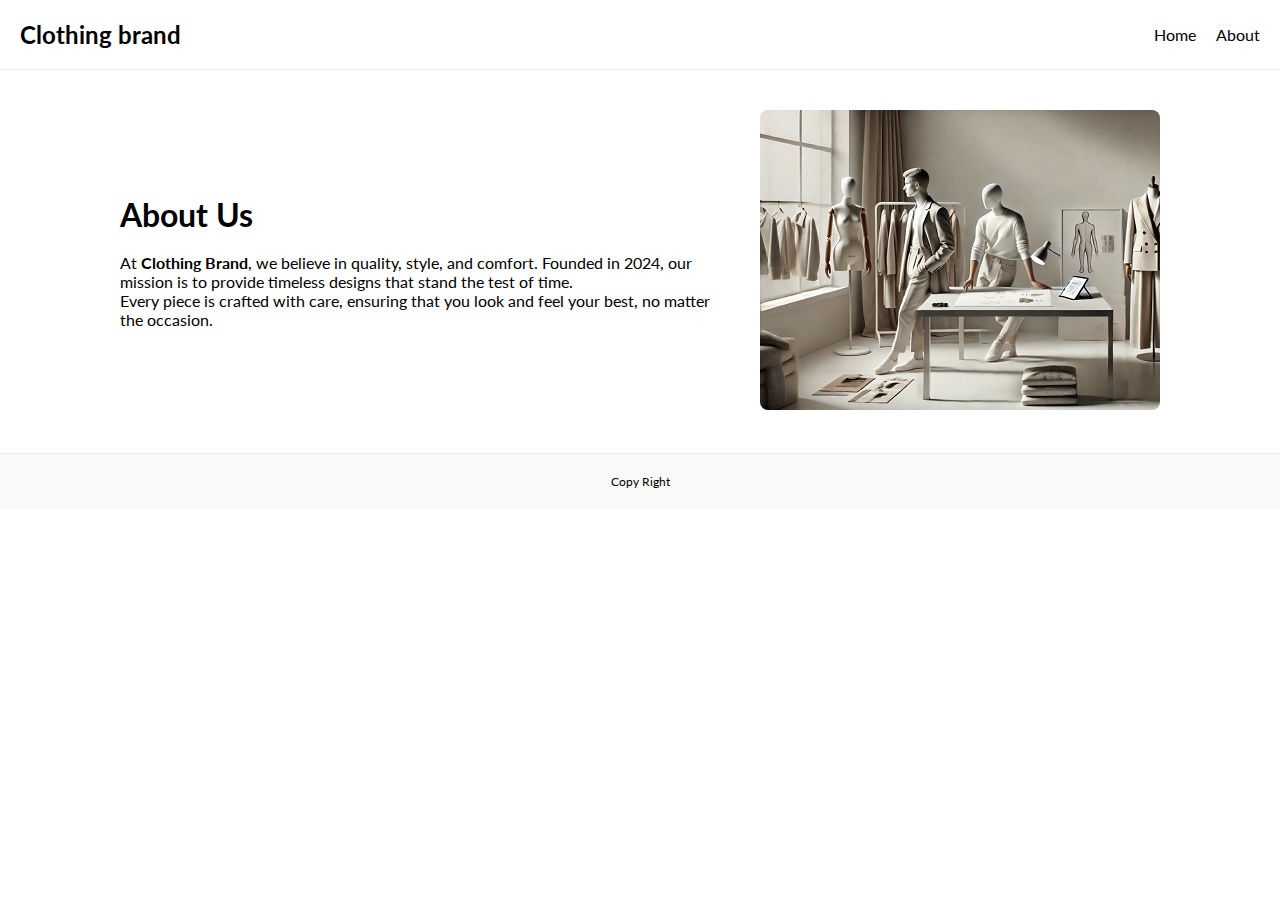
<file: about.html>
<!DOCTYPE html>
<html lang="en">

<head>
    <meta charset="UTF-8">
    <meta name="viewport" content="width=device-width, initial-scale=1.0">
    <title>About Us - YOUR CLOTHING BRAND</title>
    <link rel="stylesheet" href="style.css">
    <link rel="icon" href="images/favicon.png" type="image/x-icon">
    <link rel="shortcut icon" href="images/favicon.png" type="image/x-icon">
    <style>
        @media (max-width: 768px) {
            header {
                flex-direction: column;
                text-align: center;
            }

            .links {
                flex-direction: column;
                gap: 10px;
            }

            .about-content {
                flex-direction: column;
                padding: 20px;
            }

            .about-text {
                font-size: 14px;
            }
        }
    </style>
</head>

<body>
    <header>
        <div class="logo">Clothing brand</div>
        <nav class="links">
            <a href="index.html">Home</a>
            <a href="about.html">About</a>
        </nav>
    </header>
    <section class="about-content"
        style="display: flex; justify-content: center; align-items: center; gap: 40px; padding: 40px;">
        <div class="about-text" style="max-width: 600px;">
            <h1>About Us</h1><br>
            <p>At <strong>Clothing Brand</strong>, we believe in quality, style, and comfort. Founded in 2024, our
                mission is to provide timeless designs that stand the test of time.</p>
            <p>Every piece is crafted with care, ensuring that you look and feel your best, no matter the occasion.</p>
        </div>
        <div class="about-image">
            <img src="images/about-us.jpg" alt="Team working on clothing designs" width="400" height="300"
                style="border-radius: 8px;">
        </div>
    </section>
    <footer
        style="text-align: center; padding: 20px; border-top: 1px solid rgb(234, 234, 234); font-size: 12px; background-color: rgb(249, 249, 249);">
        <a href="">Copy Right</a>
    </footer>
</body>

</html>
</file>
<file: style.css>
@import url('https://fonts.googleapis.com/css2?family=Lato:ital,wght@0,100;0,300;0,400;0,700;0,900;1,100;1,300;1,400;1,700;1,900&display=swap');

html {
    scroll-behavior: smooth;
}

* {
    margin: 0;
    padding: 0;
    box-sizing: border-box;
}

body {
    font-family: "Lato", sans-serif;
    color: #000;
    background-color: rgb(255, 255, 255);
    margin: 0;
    padding: 0;
}

header {
    display: flex;
    justify-content: space-between;
    align-items: center;
    padding: 20px;
    border-bottom: 1px solid rgb(234, 234, 234);
    position: sticky;
    top: 0;
    z-index: 1000;
    background-color: rgb(255, 255, 255);
}

.logo {
    font-size: 24px;
    font-weight: bold;
}

.links {
    display: flex;
    gap: 20px;
}

.links a {
    text-decoration: none;
    color: rgb(0, 0, 0);
    font-size: 16px;
    transition: all 0.3s ease;
}

.links a:hover {
    color: rgb(101, 101, 101);
    text-decoration: underline;
    transform: scale(1.1);
}

.hero {
    height: 900px;
    width: 100%;
    display: flex;
    flex-direction: column;
    justify-content: center;
    align-items: center;
    text-align: center;
    background-color: rgb(249, 249, 249);
    padding: 20px;
    position: relative;
    background-size: cover;
    overflow: hidden;
}

.hero h1 {
    font-size: 40px;
    margin-bottom: 10px;
    position: relative;
    z-index: 1;
    transition: all 0.3s ease;
}

.hero p {
    font-size: 16px;
    margin-bottom: 20px;
    color: rgb(85, 85, 85);
    position: relative;
    z-index: 1;
    transition: all 0.3s ease;
}

.hero p:hover,
.hero h1:hover {
    transform: scale(1.02);
}

.hero::before {
    content: "";
    position: absolute;
    top: 0;
    left: 0;
    right: 0;
    bottom: 0;
    background: url('images/background.jpg') no-repeat center center;
    background-size: cover;
    opacity: 0.2;
    z-index: 0;
}

.collection {
    text-decoration: none;
    padding: 10px 20px;
    border: 1px solid rgb(0, 0, 0);
    color: rgb(0, 0, 0);
    font-size: 16px;
    transition: all 0.3s ease;
    position: relative;
    z-index: 1;
}

.collection:hover {
    color: rgb(255, 255, 255);
    background-color: rgb(0, 0, 0);
    transform: scale(1.1);
}

.products {
    display: flex;
    flex-direction: row;
    justify-content: center;
    align-items: center;
    gap: 50px;
    padding: 10px;
}

.product {
    text-align: center;
    border: 1px solid #eaeaea;
    padding: 10px;
    transition: all 0.3s ease;
}

.product:hover {
    background-color: #ededed;
    border: 1px solid #c1c1c1;
    transform: translateY(-5px);
    box-shadow: 0 4px 6px rgba(0, 0, 0, 0.2);
}

.product img {
    width: 100%;
    height: auto;
    margin-bottom: 10px;
}

.product h2 {
    font-size: 16px;
    margin-bottom: 10px;
}

.product p {
    font-size: 15px;
    margin-bottom: 30px;
    color: rgb(85, 85, 85);
}

.product a {
    text-decoration: none;
    padding: 10px 20px;
    background-color: transparent;
    color: rgb(0, 0, 0);
    font-size: 18px;
    transition: all 0.3s ease;
    text-align: center;
}

.product a:hover {
    color: rgb(255, 12, 12);
    transform: scale(1.1);
}

footer {
    text-align: center;
    padding: 20px;
    border-top: 1px solid rgb(234, 234, 234);
    font-size: 12px;
    background-color: rgb(249, 249, 249);
}

footer a {
    text-decoration: none;
    color: rgb(0, 0, 0);
    transition: all 0.3s ease;
}

footer a:hover {
    color: rgb(75, 75, 75);
    text-decoration: underline;
    transform: scale(1.1);
}

@media (max-width: 768px) {
    header {
        flex-direction: column;
        text-align: center;
    }

    .links {
        flex-direction: column;
        gap: 10px;
    }

    .products {
        flex-direction: column;
        gap: 20px;
    }

    .hero h1 {
        font-size: 30px;
    }

    .hero p {
        font-size: 14px;
    }
}
</file>
